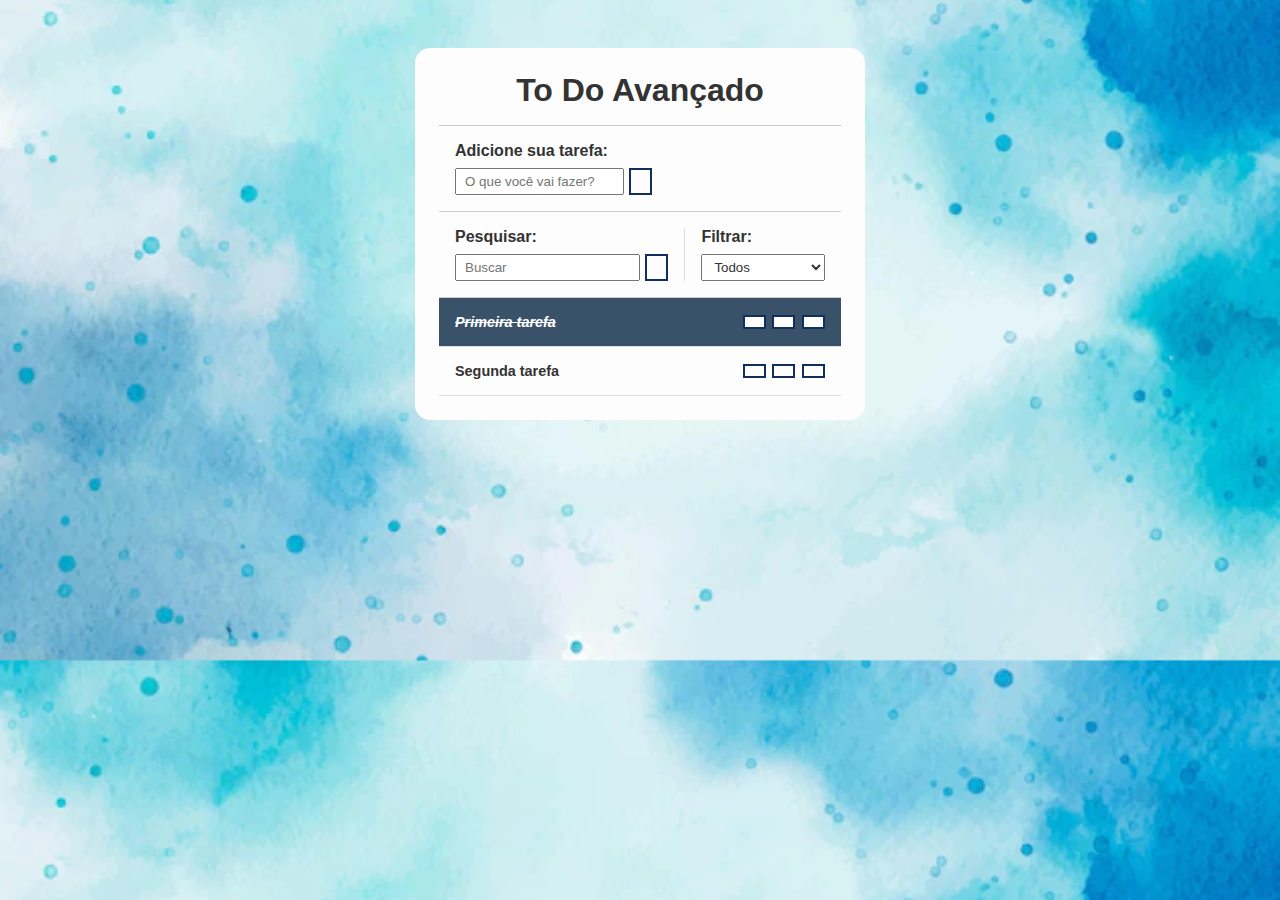
<file: index.html>
<!DOCTYPE html>
<html lang="en">
<head>
    <meta charset="UTF-8">
    <meta http-equiv="X-UA-Compatible" content="IE=edge">
    <meta name="viewport" content="width=device-width, initial-scale=1.0">
    <title>To Do List</title>
    <!-- CSS do Projeto -->
    <link rel="stylesheet" href="css/styles.css">

    <!-- Font Awesome cdnjs -->
    <link 
        rel="stylesheet" 
        href="https://cdnjs.cloudflare.com/ajax/libs/font-awesome/6.4.0/css/all.min.css" 
        integrity="sha512-iecdLmaskl7CVkqkXNQ/ZH/XLlvWZOJyj7Yy7tcenmpD1ypASozpmT/E0iPtmFIB46ZmdtAc9eNBvH0H/ZpiBw==" 
        crossorigin="anonymous" 
        referrerpolicy="no-referrer" 
    />
    
    <!-- JS do Projeto -->
    <script src="js/script.js" defer></script>

</head>
<body>
    <div class="todo-container">
        <header>
            <h1>To Do Avançado</h1>
        </header>
        <form id="todo-form">
            <p>Adicione sua tarefa:</p>
            <div class="form-control">
                <input type="text" id="todo-input" placeholder="O que você vai fazer?">
                <button type="submit">
                    <i class="fa-thin fa-plus"></i>
                </button>
            </div>
        </form>
        <form id="edit-form" class="hide">
            <p>Edite a sua tarefa:</p>
            <div class="form-control">
                <input type="text" id="edit-input">
                <button type="submit">
                    <i class="fa-solid fa-check-double"></i>
                </button>
            </div>
            <button id="cancel-edit-btn">Cancelar</button>
        </form>
        <div id="toolbar">
            <div id="search">
                <h4>Pesquisar:</h4>
                <form>
                    <input type="text" id="search-input" placeholder="Buscar">
                    <button id="erase-button">
                        <i class="fa-solid fa-delete-left"></i>
                    </button>
                </form>
            </div>
            <div id="filter">
                <h4>Filtrar:</h4>
                <select id="filter-select">
                    <option value="all">Todos</option>
                    <option value="done">Done</option>
                    <option value="todo">To Do</option>
                </select>
            </div>
        </div>
        <div id="todo-list">
            <div class="todo done">
                <h3>Primeira tarefa</h3>
                <button class="finish-todo">
                    <i class="fa-solid fa-check"></i>
                </button>
                <button class="edit-todo">
                    <i class="fa-solid fa-pen"></i>
                </button>
                <button class="remove-todo">
                    <i class="fa-solid fa-xmark"></i>
                </button>
            </div>
            <div class="todo">
                <h3>Segunda tarefa</h3>
                <button class="finish-todo">
                    <i class="fa-solid fa-check"></i>
                </button>
                <button class="edit-todo">
                    <i class="fa-solid fa-pen"></i>
                </button>
                <button class="remove-todo">
                    <i class="fa-solid fa-xmark"></i>
                </button>
            </div>
        </div>
    </div>
</body>
</html>
</file>
<file: css/styles.css>
/* Geral */

*{
    padding: 0;
    margin: 0;
    font-family: Helvetica;
    color: #333;
    box-sizing: border-box;
}

body{
    background-image: url(../img/bg.webp);
    background-position: center;
    background-size: cover;
}

button{
    background-color: #FDFDFD;
    color: #102f5e;
    border: 2px solid #102f5e;
    padding: .3rem .6rem;
    font-size: 1rem;
    cursor: pointer;
    display: flex;
    justify-content: center;
    align-items: center;
    transition: 0.4s;
}

button:hover{
    background-color: #102f5e;
    color: #FFF;
}

button:hover > i {
    color: #FFF;
}

button i {
    color: #102f5e;
    font-weight: bold;
    pointer-events: none;
}

input,
select{
    padding: 0.25rem 0.5rem;
}

.hide{
    display: none;
}

/* To Do Header */
.todo-container{
    max-width: 450px;
    margin: 3rem auto;
    background-color: #FDFDFD;
    padding: 1.5rem;
    border-radius: 15px
}

.todo-container header{
    text-align: center;
    padding: 0 1rem 1rem;
    border-bottom: 1px solid #ccc;
}

/* To Do Form */
#todo-form,
#edit-form{
    padding: 1rem;
    border-bottom: 1px solid #ccc;
}

#todo-form p,
#edit-form p{
    margin-bottom: 0.5rem;
    font-weight: bold;
}

.form-control{
    display: flex;
}

.form-control input{
    margin-right: 0.3rem;
}

#cancel-edit-btn{
    margin-top: 1rem;
}

/* To Do toolbar */
#toolbar{
    padding: 1rem;
    border-bottom: 1px solid #ccc;
    display: flex;
}

#toolbar h4{
    margin-bottom: 0.5rem;
}

#search{
    border-right: 1px solid #ddd;
    padding-right: 1rem;
    margin-right: 1rem;
    width: 65%;
    display: flex;
    flex-direction: column;
}

#search form{
    display: flex;
}

#search input{
    width: 100%;
    margin-right: 0.3rem;
}

#filter{
    width: 35%;
    display: flex;
    flex-direction: column;
}

#filter select{
    flex: 1;
}

/* To Do List */
.todo{
    display: flex;
    justify-content: space-around;
    align-items: center;
    padding: 1rem;
    border-bottom: 1px solid #ddd;
    transition: 0.3s;
}

.todo h3{
    flex: 1;
    font-size: 0.9rem;
}

.todo button{
    margin-left: 0.4rem;
}

.done{
    background-color: #395169;
}

.done h3{
    color: #fff;
    text-decoration: line-through;
    font-style: italic;
}
</file>
